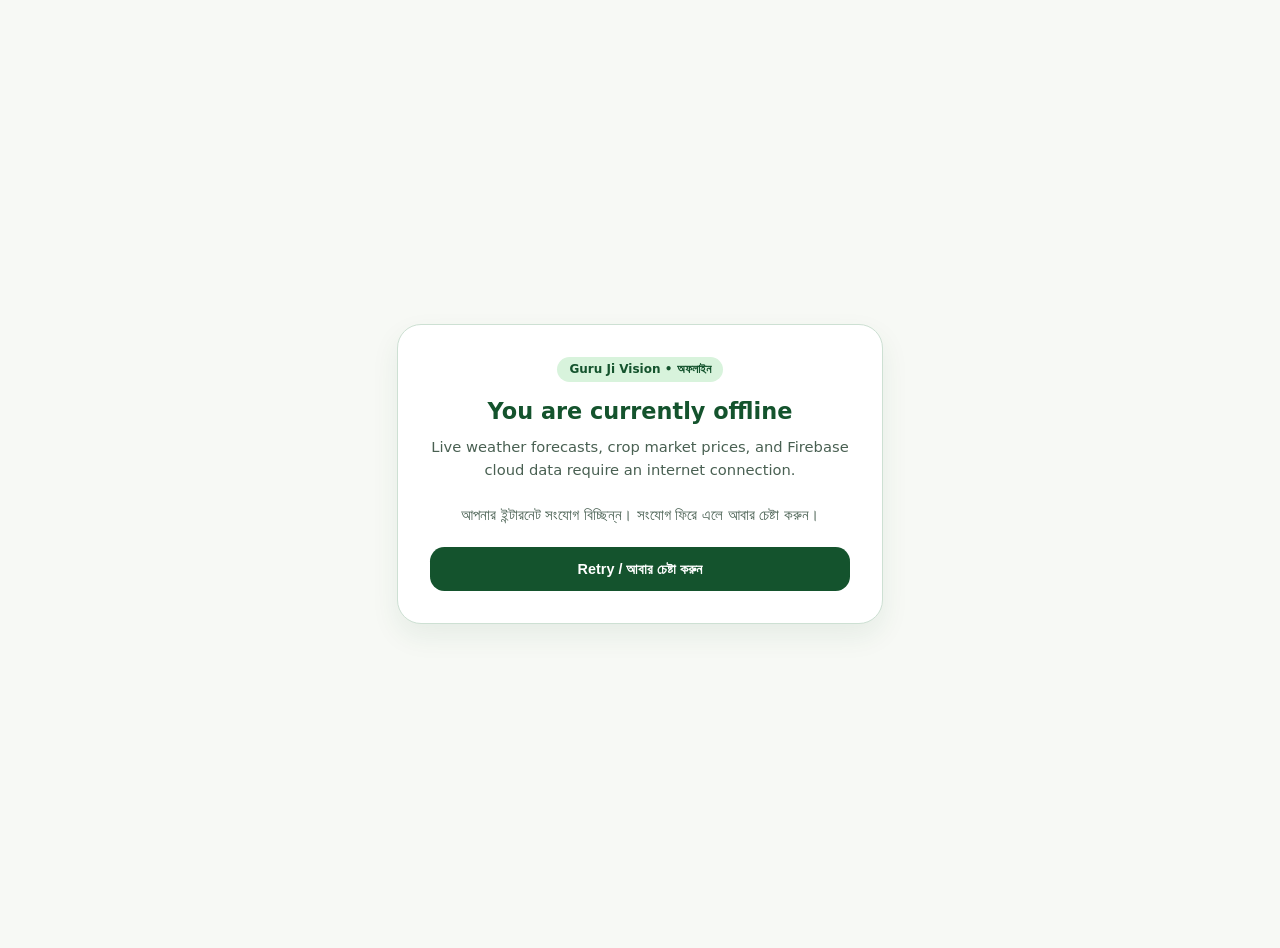
<file: offline.html>
<!DOCTYPE html>
<html lang="en">
<head>
  <meta charset="UTF-8" />
  <meta name="viewport" content="width=device-width, initial-scale=1.0, viewport-fit=cover" />
  <title>Offline — Guru Ji Vision</title>
  <meta name="theme-color" content="#14532D" />
  <style>
    body {
      margin: 0;
      min-height: 100vh;
      display: flex;
      align-items: center;
      justify-content: center;
      background: #F7F9F5;
      color: #132219;
      font-family: system-ui, -apple-system, sans-serif;
      padding: 1.5rem;
    }
    .card {
      max-width: 420px;
      width: 100%;
      background: #FFFFFF;
      border: 1px solid #CDE0D3;
      border-radius: 1.5rem;
      padding: 2rem;
      text-align: center;
      box-shadow: 0 12px 28px rgba(20, 83, 45, 0.08);
    }
    .badge {
      display: inline-block;
      background: #D8F3DC;
      color: #14532D;
      font-weight: 800;
      font-size: 0.75rem;
      padding: 0.35rem 0.75rem;
      border-radius: 999px;
      margin-bottom: 1rem;
    }
    h1 { color: #14532D; font-size: 1.4rem; margin: 0 0 0.75rem; }
    p { color: #496052; font-size: 0.92rem; line-height: 1.55; margin: 0 0 1.25rem; }
    button {
      background: #14532D;
      color: #FFFFFF;
      border: none;
      border-radius: 0.9rem;
      padding: 0.85rem 1.4rem;
      font-weight: 800;
      font-size: 0.9rem;
      width: 100%;
      cursor: pointer;
    }
  </style>
</head>
<body>
  <main class="card">
    <span class="badge">Guru Ji Vision • অফলাইন</span>
    <h1>You are currently offline</h1>
    <p>
      Live weather forecasts, crop market prices, and Firebase cloud data require an internet connection.
      <br /><br />
      আপনার ইন্টারনেট সংযোগ বিচ্ছিন্ন। সংযোগ ফিরে এলে আবার চেষ্টা করুন।
    </p>
    <button onclick="window.location.href='./index.html'">Retry / আবার চেষ্টা করুন</button>
  </main>
</body>
</html>
</file>
